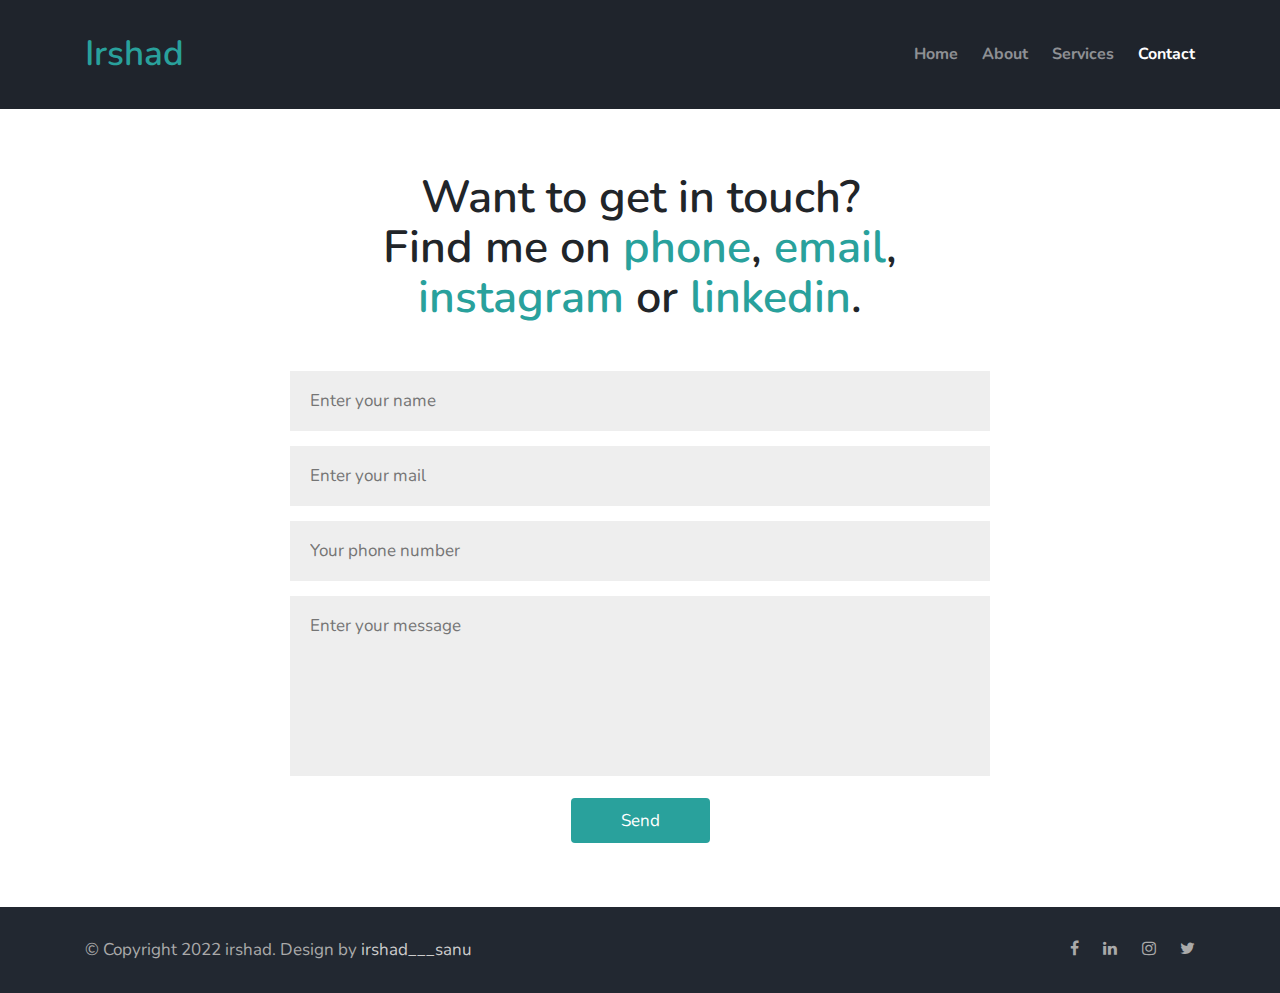
<file: contact.html>
<!doctype html>
<html lang="en">

<head>
    <!-- Required meta tags -->
    <meta charset="utf-8">
    <meta name="viewport" content="width=device-width, initial-scale=1, shrink-to-fit=no">

    <title>irshad's personal website | About : irshad</title>

    <!-- google fonts -->
    <link href="https://fonts.googleapis.com/css?family=Nunito:400,700&display=swap" rel="stylesheet">

    <!-- Template CSS -->
    <link rel="stylesheet" href="assets/css/style-starter.css">

</head>

<body>
    <!-- inner page header -->
    <div class="inner-banner">
        <div class="w3l-header inner-w3l-header" id="home">
            <div class="container">
                <nav class="navbar navbar-expand-lg navbar-dark pl-0 pr-0">
                    <a class="navbar-brand m-0 text-primary" href="index.html">Irshad
                    </a>
                    <button class="navbar-toggler" type="button" data-toggle="collapse" data-target="#navbarNav"
                        aria-controls="navbarNav" aria-expanded="false" aria-label="Toggle navigation">
                        <span class="navbar-toggler-icon"></span>
                    </button>
                    <div class="collapse navbar-collapse" id="navbarNav">
                        <ul class="navbar-nav ml-auto">
                            <li class="nav-item mr-lg-4">
                                <a class="nav-link pl-0 pr-0 font-weight-bold" href="index.html">Home <span
                                        class="sr-only">(current)</span></a>
                            </li>
                            <li class="nav-item mr-lg-4">
                                <a class="nav-link pl-0 pr-0 font-weight-bold" href="about.html">About</a>
                            </li>
                            <li class="nav-item mr-lg-4">
                                <a class="nav-link pl-0 pr-0 font-weight-bold" href="services.html">Services</a>
                            </li>
                            <li class="nav-item active">
                                <a class="nav-link pl-0 pr-0 font-weight-bold" href="contact.html">Contact</a>
                            </li>
                        </ul>
                    </div>
                </nav>
            </div>
        </div>
    </div>
    <!-- //inner page header -->

    <!-- contact form -->
    <section class="w3l-contacts-12 py-5">
        <div class="container py-md-3">
            <div class="contacts12-main">
                <div class="title-section">
                    <h3 class="main-title-w3 mb-md-5 mb-4">Want to get in touch? <br>Find me on
                        <a href="tel:+919656249938" class="text-primary">phone</a>,
                        <a href="mailto:sanuirshad00@gmail.com" class="text-primary">email</a>,
                        <a href="https://www.instagram.com/irshad___sanu" class="text-primary">instagram</a>
                        or <a href="https://www.linkedin.com/in/irshad-sanu-b293b71aa" class="text-primary">linkedin</a>.</h3>
                </div>
                <form action="https://sendmail.w3layouts.com/submitForm" method="post" class="">
                    <div class="main-input">
                        <input type="text" name="w3lName" placeholder="Enter your name" class="contact-input"
                            required="" />
                        <input type="email" name="w3lSender" placeholder="Enter your mail" class="contact-input"
                            required="" />
                        <input type="number" name="w3lPhone" placeholder="Your phone number" class="contact-input"
                            required="" />
                        <textarea class="contact-textarea contact-input" name="w3lMessage"
                            placeholder="Enter your message" required=""></textarea>
                    </div>
                    <div class="text-center">
                        <button class="btn-primary btn primary-btn-style">Send</button>
                    </div>
                </form>
            </div>
        </div>
    </section>
    <!-- //contact form -->

    <!-- Footer -->
    <section class="w3l-footers-1">
        <div class="footer bg-secondary">
            <div class="container">
                <div class="footer-content">
                    <div class="row">
                        <div class="col-lg-8 footer-left">
                            <p class="m-0">© Copyright 2022 irshad. Design by <a
                                    href="https://www.linkedin.com/in/irshad-sanu-b293b71aa">irshad___sanu</a></p>
                        </div>
                        <div class="col-lg-4 footer-right text-lg-right text-center mt-lg-0 mt-3">
                            <ul class="social m-0 p-0">
                                <li><a href="https://www.facebook.com/sanu.irshad.5"><span class="fa fa-facebook"></span></a></li>
                                <li><a href="https://www.linkedin.com/in/irshad-sanu-b293b71aa"><span class="fa fa-linkedin"></span></a></li>
                                <li><a href="https://www.instagram.com/irshad___sanu"><span class="fa fa-instagram"></span></a></li>
                                <li><a href="#twitter"><span class="fa fa-twitter"></span></a></li>
                            </ul>
                        </div>
                    </div>
                </div>
            </div>
        </div>
    </section>
    <!-- //Footer -->

    <!-- move top -->
    <button onclick="topFunction()" id="movetop" class="bg-primary" title="Go to top">
        <span class="fa fa-angle-up"></span>
    </button>
    <script>
        // When the user scrolls down 20px from the top of the document, show the button
        window.onscroll = function () {
            scrollFunction()
        };

        function scrollFunction() {
            if (document.body.scrollTop > 20 || document.documentElement.scrollTop > 20) {
                document.getElementById("movetop").style.display = "block";
            } else {
                document.getElementById("movetop").style.display = "none";
            }
        }

        // When the user clicks on the button, scroll to the top of the document
        function topFunction() {
            document.body.scrollTop = 0;
            document.documentElement.scrollTop = 0;
        }
    </script>
    <!-- /move top -->

    <!-- common jquery -->
    <script src="assets/js/jquery-3.3.1.min.js"></script>
    <!-- //common jquery -->

    <!-- disable body scroll which navbar is in active -->
    <script>
        $(function () {
            $('.navbar-toggler').click(function () {
                $('body').toggleClass('noscroll');
            })
        });
    </script>
    <!-- disable body scroll which navbar is in active -->

    <!--  bootstrap js -->
    <script src="assets/js/bootstrap.min.js"></script>
    <!--  //bootstrap js -->

</body>

</html>
</file>
